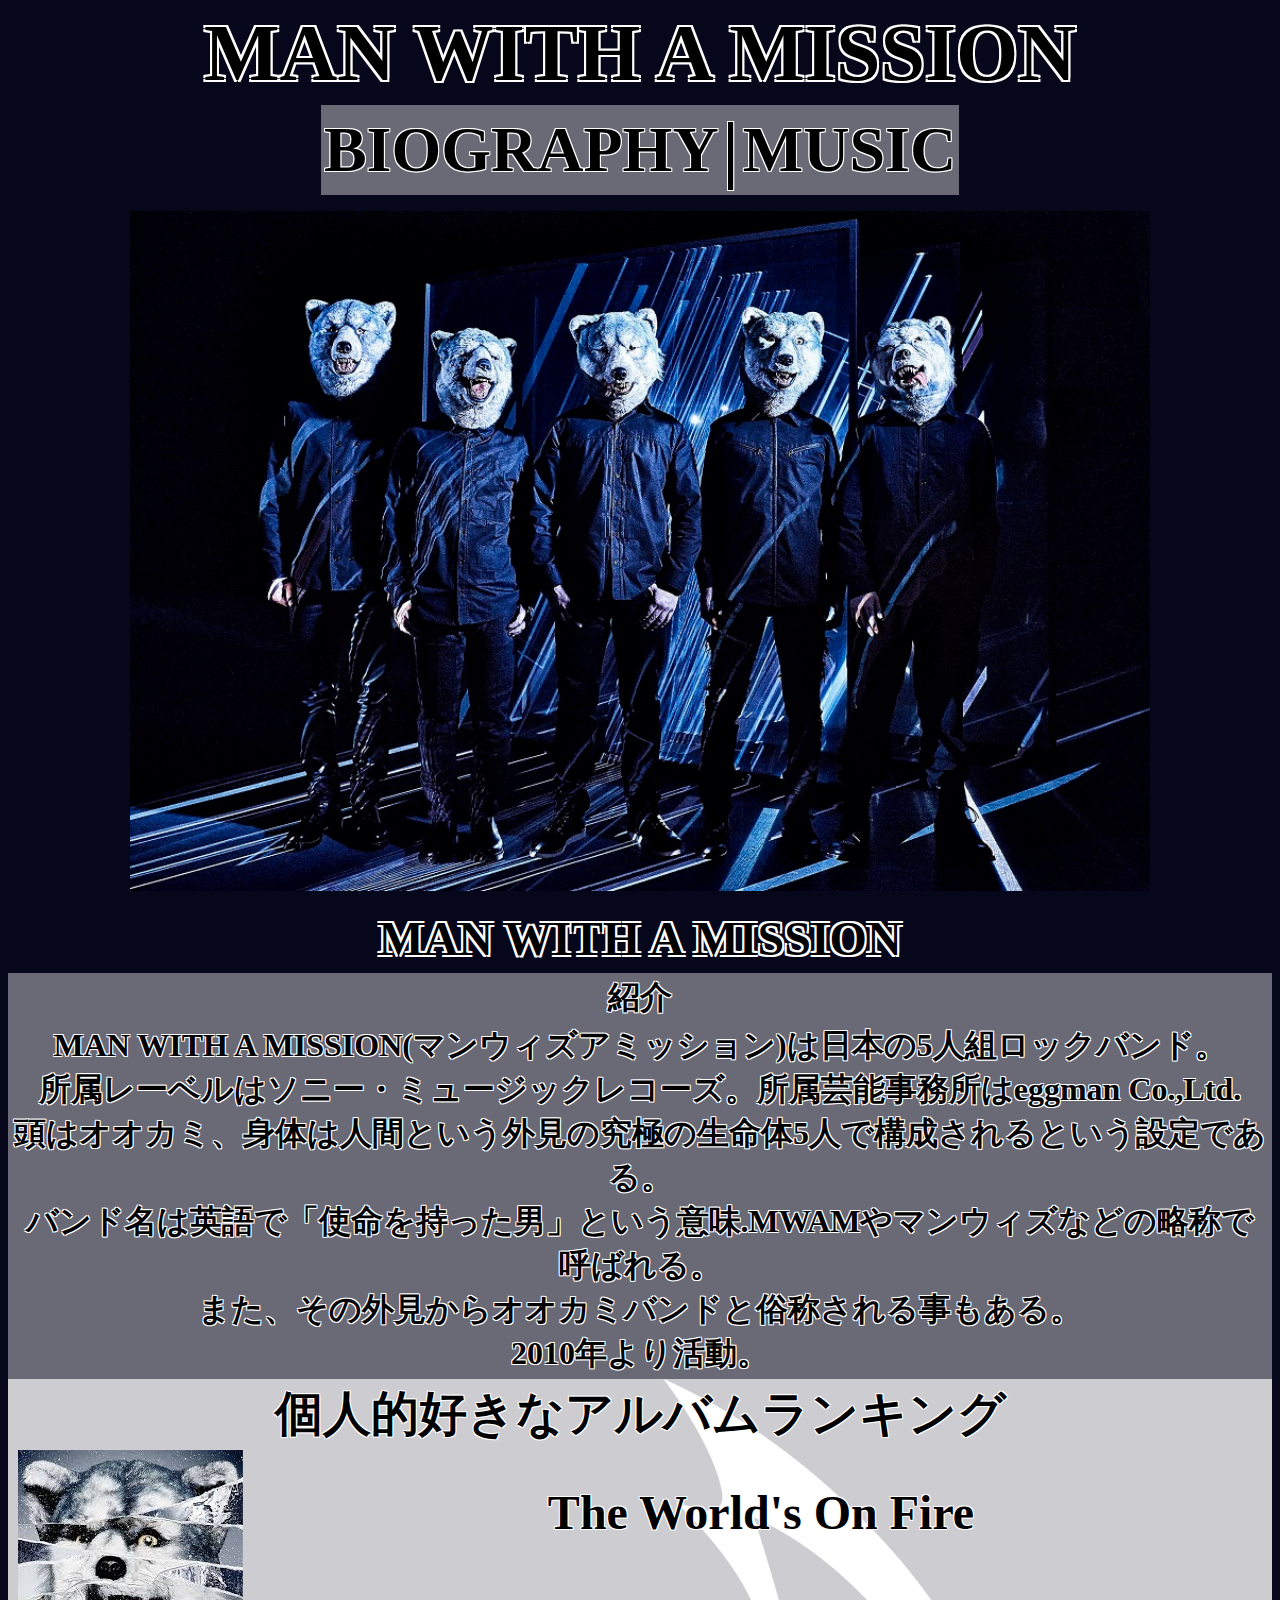
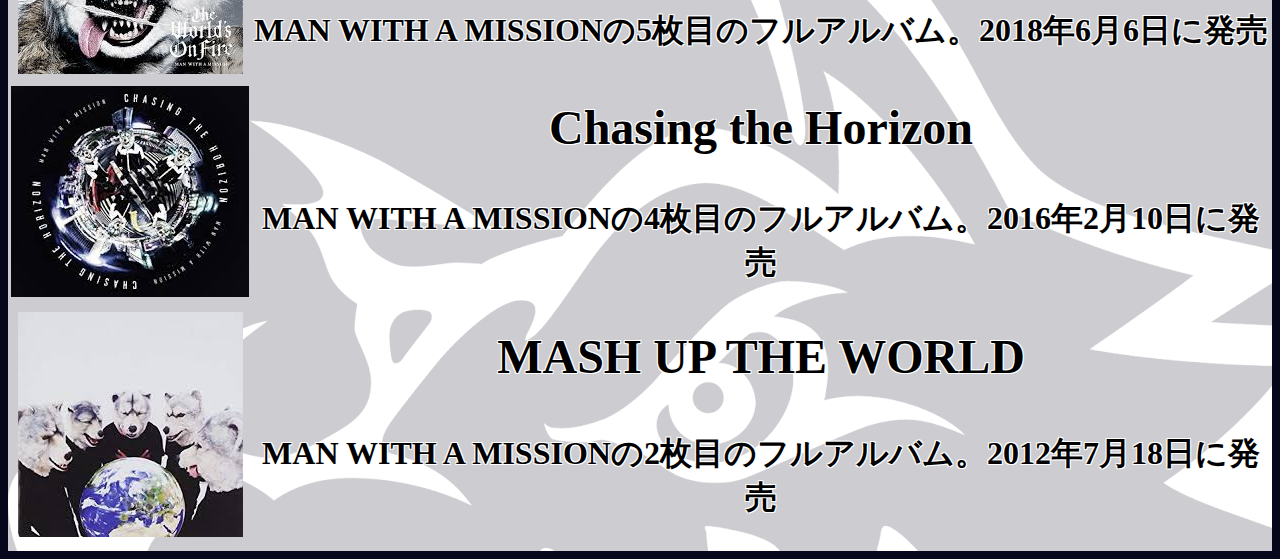
<file: grade1_WB_work/index.html>
<!doctype html>
<html lang="ja">
<head>
<meta charset="UTF-8">
<meta name="viewport" content="width=device-width, initial-scale=1.0">
<title>MAN WITH A MISSION</title>
<style type="text/css">

</style>
</head>
<link rel="stylesheet" href="text.css" type="text/css">
<body style="background: #07071b">
<!--ここからスタート-->



    <h1 style="font-size:60pt">MAN WITH A MISSION </h1>
<table>
  <tr>
    <td>
    <a href="artist.html">BIOGRAPHY</a></td>
    <td style="font-size:55pt">|</td>
    <td>
    <a href="music.html">MUSIC</a></td>

  </tr>
</table>
<div style="text-align: center;">
  <p><img src="img/mwammain.jpg" width="1020"></p>
</div>

<h2>MAN WITH A MISSION</h2>

<table id="mwam_prof">
  <tr>
    <td>紹介</td>
  </tr>
  <tr>
    <th>
    MAN WITH A MISSION(マンウィズアミッション)は日本の5人組ロックバンド。<br>
    所属レーベルはソニー・ミュージックレコーズ。所属芸能事務所はeggman Co.,Ltd. <br>
    頭はオオカミ、身体は人間という外見の究極の生命体5人で構成されるという設定である。<br>
    バンド名は英語で「使命を持った男」という意味.MWAMやマンウィズなどの略称で呼ばれる。<br>
    また、その外見からオオカミバンドと俗称される事もある。<br>
    2010年より活動。
  </th>
</tr>
</table>
<table id="alubam">
  <tr>
    <td colspan="2">個人的好きなアルバムランキング</td>
  </tr>
  <tr>
    <th rowspan="2"><img src="img/wotf_mwam.jpg"></th>
    <td colspan="2">The World's On Fire</td>
  </tr>
  <tr>
    <th>MAN WITH A MISSIONの5枚目のフルアルバム。2018年6月6日に発売</th>
  </tr>
    <td rowspan="2"><img src="img/cth_mwam.jpg"></td>
    <td colspan="2">Chasing the Horizon</td>
  </tr>
  <tr>
    <th>MAN WITH A MISSIONの4枚目のフルアルバム。2016年2月10日に発売</th>
  </tr>
  <tr>
    <td rowspan="2"><img src="img/mutw_mwam.jpg"></td>
    <td colspan="2">MASH UP THE WORLD</td>
  </tr>
  <tr>
    <th>MAN WITH A MISSIONの2枚目のフルアルバム。2012年7月18日に発売</th>
  </tr>

</table>



</body>
</html>
</file>
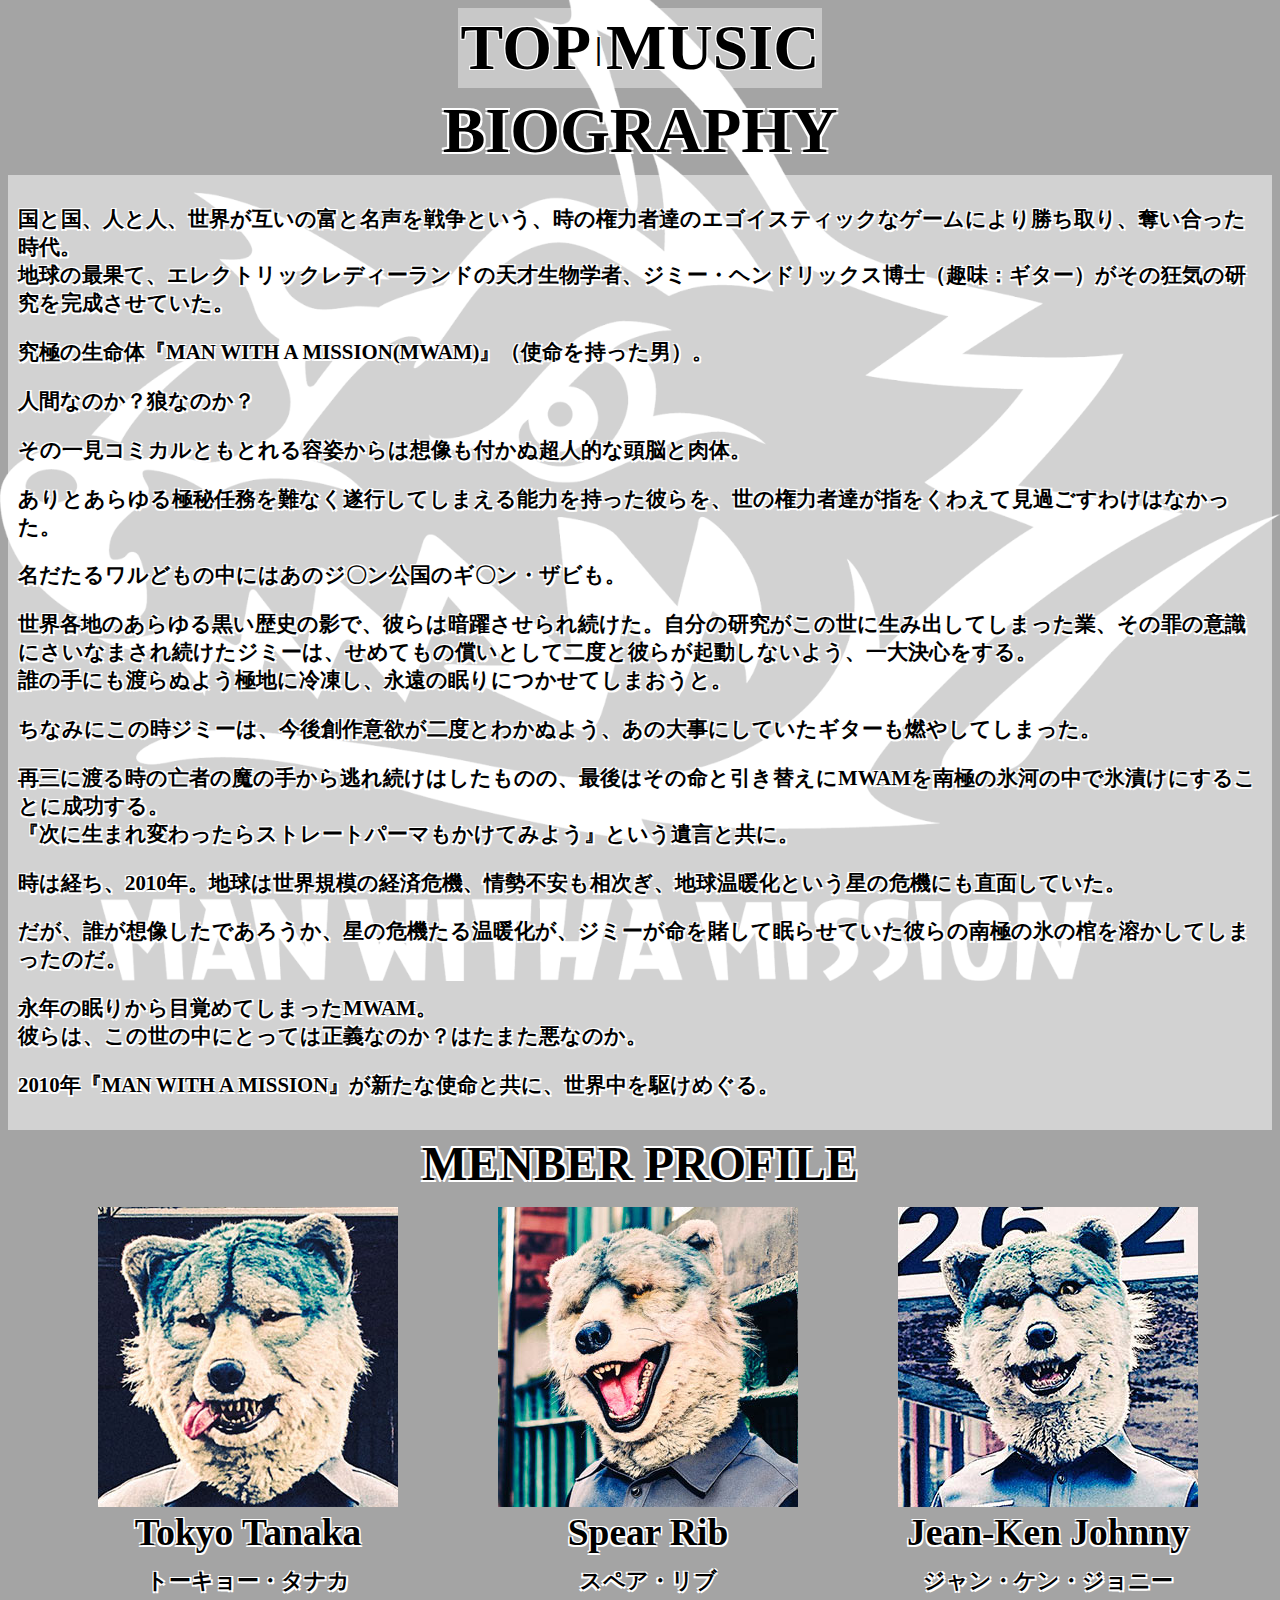
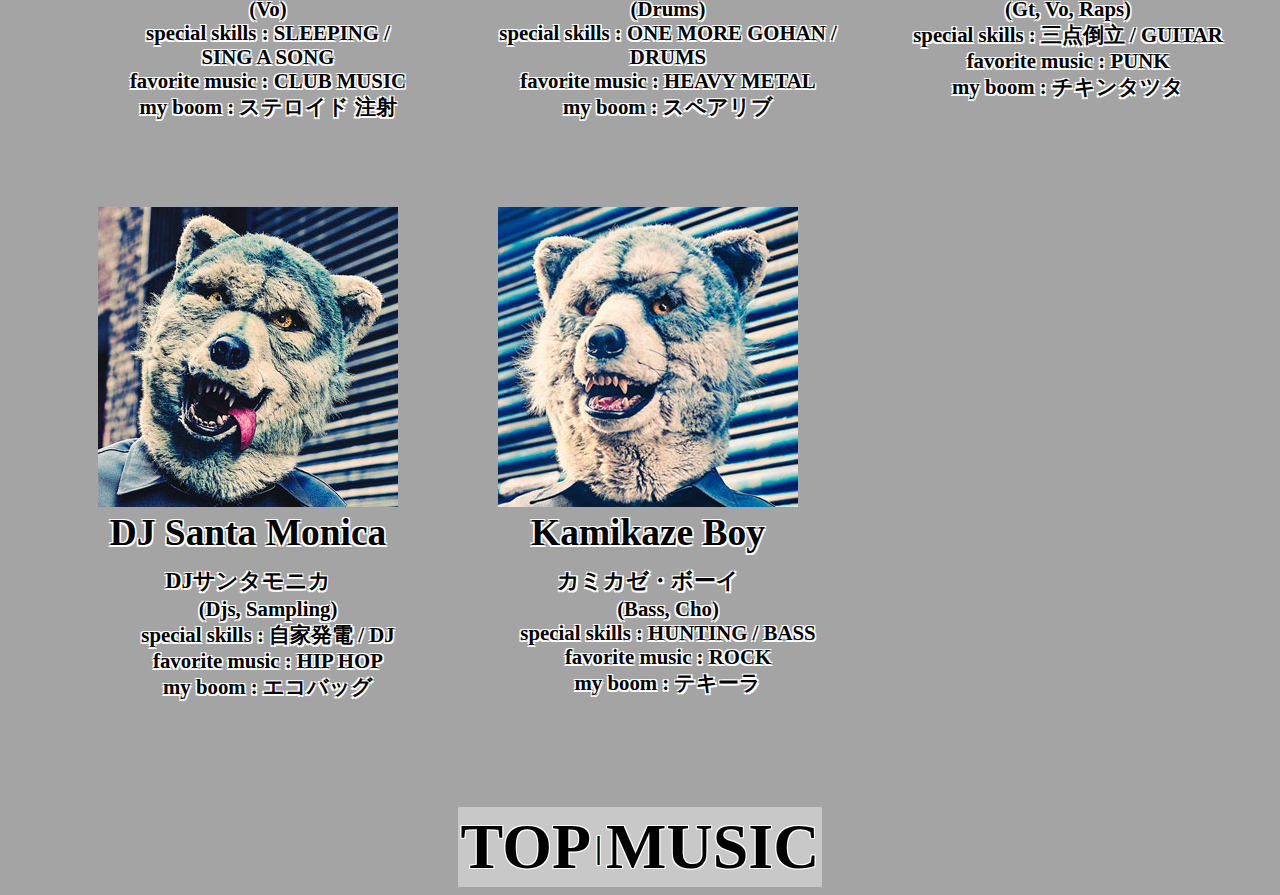
<file: grade1_WB_work/artist.html>
<!doctype html>
<html lang="ja">
<head>
<meta charset="UTF-8">
<meta name="viewport" content="width=device-width, initial-scale=1.0">
<title>biography</title>
<link rel="stylesheet" href="text.css" type="text/css">
</head>

<body style="background-color: #A4A4A4;">
<!--ここからスタート-->
<table>
    <tr>
        <td> <a href="index.html">TOP</a></td>
        <td class="line">|</td>
        <td><a href="music.html">MUSIC</a></td>
    </tr>
</table>
<h1 style="margin:0.5%">BIOGRAPHY</h1>
<div class="biography">
    <p>国と国、人と人、世界が互いの富と名声を戦争という、時の権力者達のエゴイスティックなゲームにより勝ち取り、奪い合った時代。<br />
    地球の最果て、エレクトリックレディーランドの天才生物学者、ジミー・ヘンドリックス博士（趣味：ギター）がその狂気の研究を完成させていた。</p>
    
    <p>究極の生命体『MAN WITH A MISSION(MWAM)』（使命を持った男）。</p>
 
    <p>人間なのか？狼なのか？</p>

    <p>その一見コミカルともとれる容姿からは想像も付かぬ超人的な頭脳と肉体。</p>

    <p>ありとあらゆる極秘任務を難なく遂行してしまえる能力を持った彼らを、世の権力者達が指をくわえて見過ごすわけはなかった。</p>

    <p>名だたるワルどもの中にはあのジ〇ン公国のギ〇ン・ザビも。</p>

    <p>世界各地のあらゆる黒い歴史の影で、彼らは暗躍させられ続けた。自分の研究がこの世に生み出してしまった業、その罪の意識にさいなまされ続けたジミーは、せめてもの償いとして二度と彼らが起動しないよう、一大決心をする。<br />
    誰の手にも渡らぬよう極地に冷凍し、永遠の眠りにつかせてしまおうと。</p>

    <p>ちなみにこの時ジミーは、今後創作意欲が二度とわかぬよう、あの大事にしていたギターも燃やしてしまった。</p>

    <p>再三に渡る時の亡者の魔の手から逃れ続けはしたものの、最後はその命と引き替えにMWAMを南極の氷河の中で氷漬けにすることに成功する。<br />
    『次に生まれ変わったらストレートパーマもかけてみよう』という遺言と共に。</p>

    <p>時は経ち、2010年。地球は世界規模の経済危機、情勢不安も相次ぎ、地球温暖化という星の危機にも直面していた。</p>

    <p>だが、誰が想像したであろうか、星の危機たる温暖化が、ジミーが命を賭して眠らせていた彼らの南極の氷の棺を溶かしてしまったのだ。</p>

    <p>永年の眠りから目覚めてしまったMWAM。<br />
    彼らは、この世の中にとっては正義なのか？はたまた悪なのか。</p>

    <p>2010年『MAN WITH A MISSION』が新たな使命と共に、世界中を駆けめぐる。</p>
</div>


    <h2>MENBER PROFILE</h2> 
    <ul>
        <div style="text-align: center;">
            <div class="block">
                <li>
                        <img src="img/tt1.jpg">
                    <div class="name">
                            <h3>Tokyo Tanaka<br><small>トーキョー・タナカ</small></h3>
                    </div>
                    <div class="description">
                        <ul> 
                            <li>(Vo)</li> 
                            <li>special skills : SLEEPING / <br>SING A SONG</li> 
                            <li>favorite music : CLUB MUSIC</li>
                            <li>my boom : ステロイド 注射</li> 
                        </ul>
                    </div>
                </li>
            </div>
            <div class="block">
                <li>
                        <img src="img/sr1.jpg">
                    <div class="name">
                        <h3>Spear Rib<br><small>スペア・リブ</small></h3>                    </div>
                    <div class="description">
                        <ul>
                            <li>(Drums)</li>
                            <li>special skills : ONE MORE GOHAN / DRUMS</li>
                            <li>favorite music : HEAVY METAL</li>
                            <li>my boom : スペアリブ</li>
                        </ul>
                    </div>
                </li>
            </div>
            <div class="block">
                <li>
                    <img src="img/jkj1.jpg">
                    <div class="name">
                        <h3>Jean-Ken Johnny<br><small>ジャン・ケン・ジョニー</small></h3>
                    </div>
                    <div class="description">
                        <ul> 
                            <li>(Gt, Vo, Raps)</li>
                            <li>special skills : 三点倒立 / GUITAR</li> 
                            <li>favorite music : PUNK</li> 
                            <li>my boom : チキンタツタ</li>
                        </ul>
                    </div>
                </li>
            </div>
            <div class="block">
                <li>
                    <img src="img/sm1.jpg">
                    <div class="name">
                        <h3>DJ Santa Monica<br><small>DJサンタモニカ</small></h3>
                    </div>
                    <div class="description">
                        <ul>
                            <li>(Djs, Sampling)</li>
                            <li>special skills : 自家発電 / DJ</li>
                            <li>favorite music : HIP HOP</li>
                            <li>my boom : エコバッグ</li>
                        </ul>
                    </div>
                </li>
            </div>
            <div class="block">
                <li>
                    <img src="img/kkb1.jpg">
                    <div class="name">
                        <h3>Kamikaze Boy<br><small>カミカゼ・ボーイ</small></h3>
                    </div>
                    <div class="description">
                        <ul>
                            <li>(Bass, Cho)</li>
                            <li>special skills : HUNTING / BASS</li>
                            <li>favorite music : ROCK</li>
                            <li>my boom : テキーラ</li>
                        </ul>
                    </div>
                </li>
            </div>
        </div>
        

    </ul>  
    <table>
        <tr>
            <td> <a>TOP</a></td>
            <td>|</td>
            <td><a>MUSIC</a></td>
        </tr>
    </table>


    

</body>
</html>
</file>
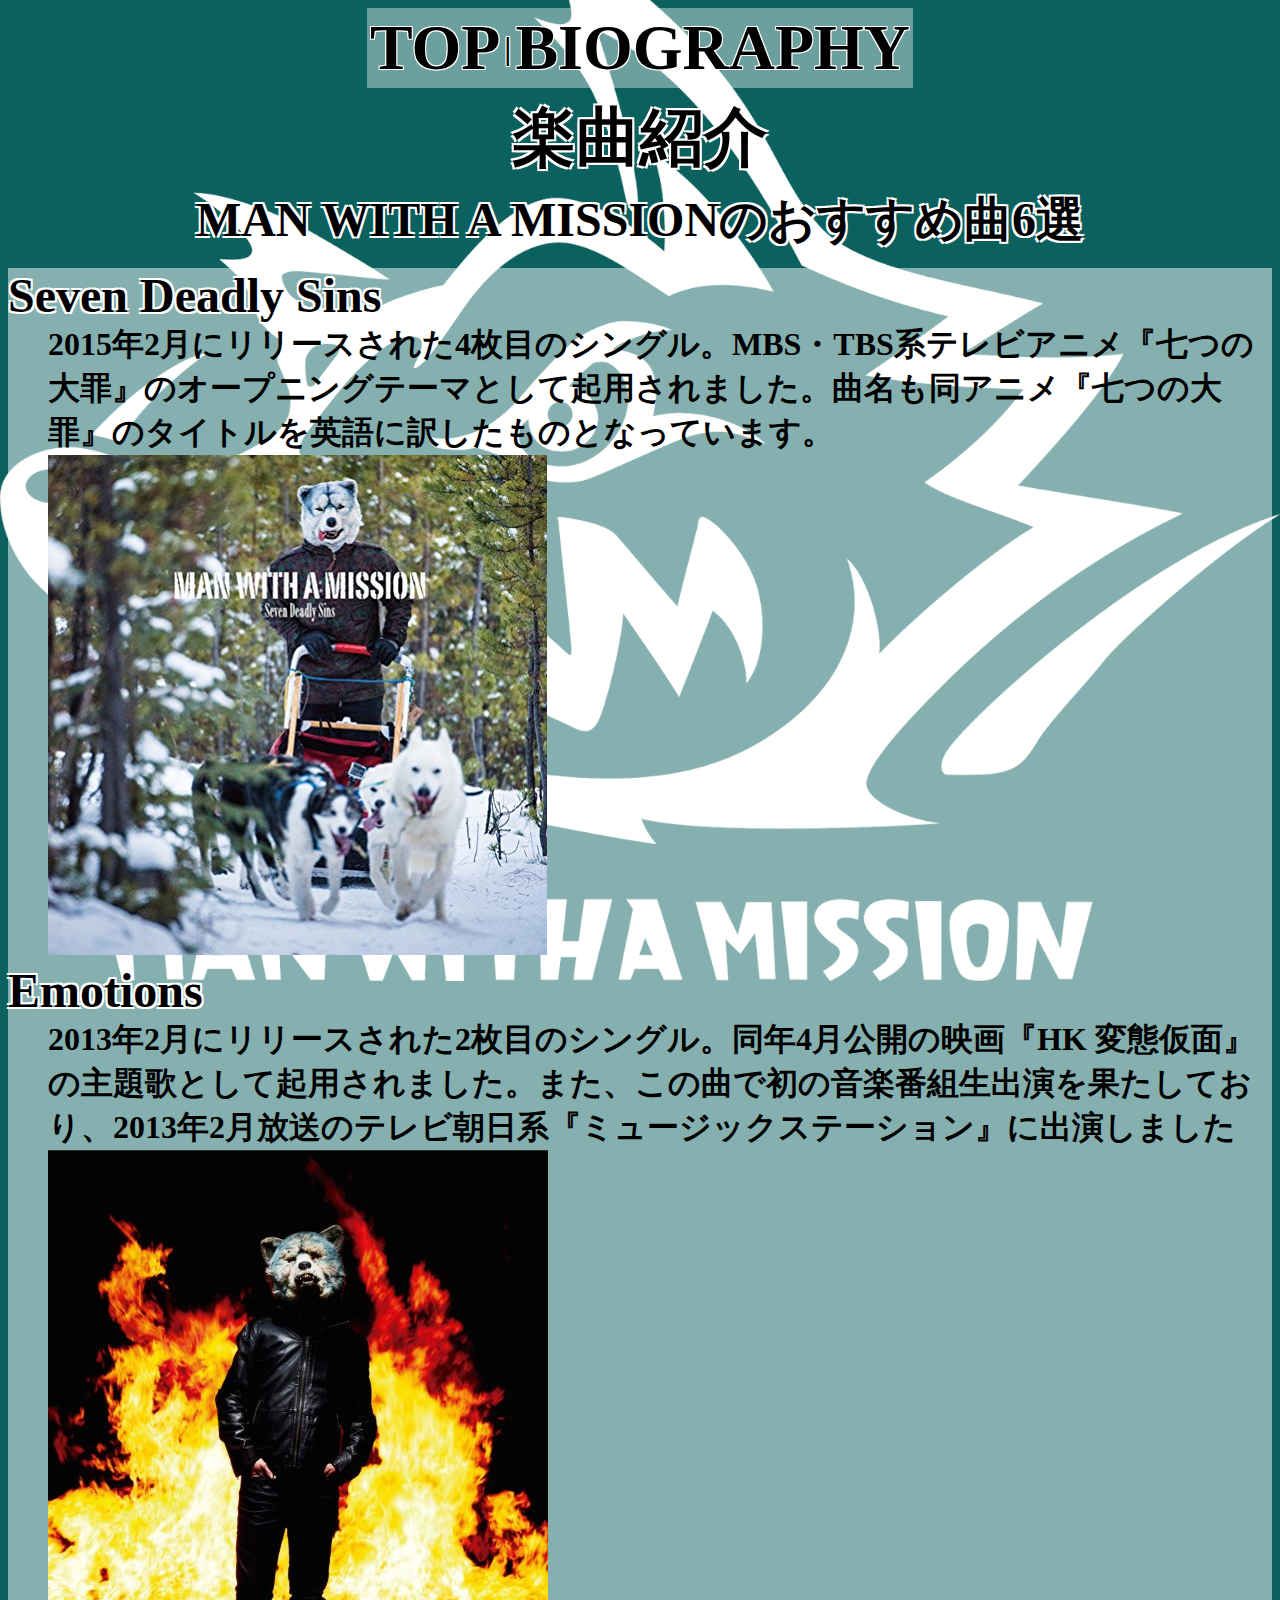
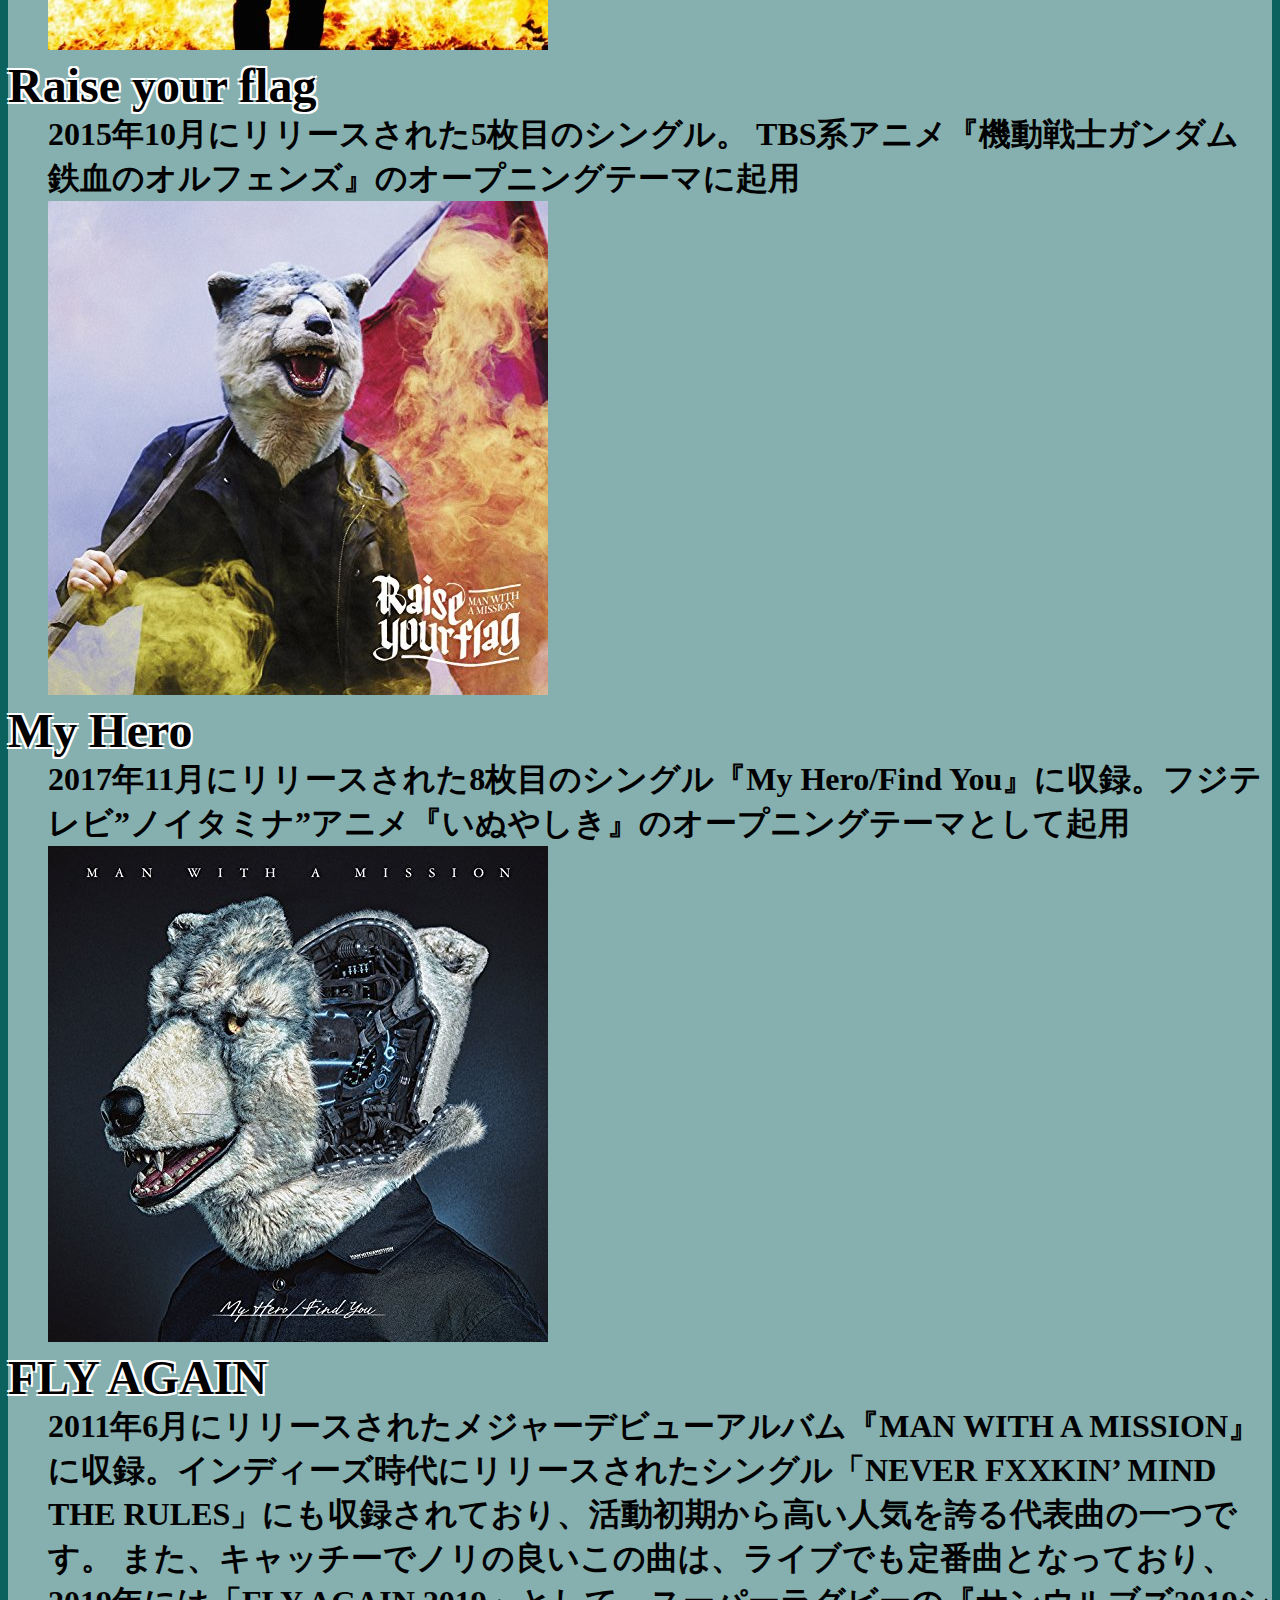
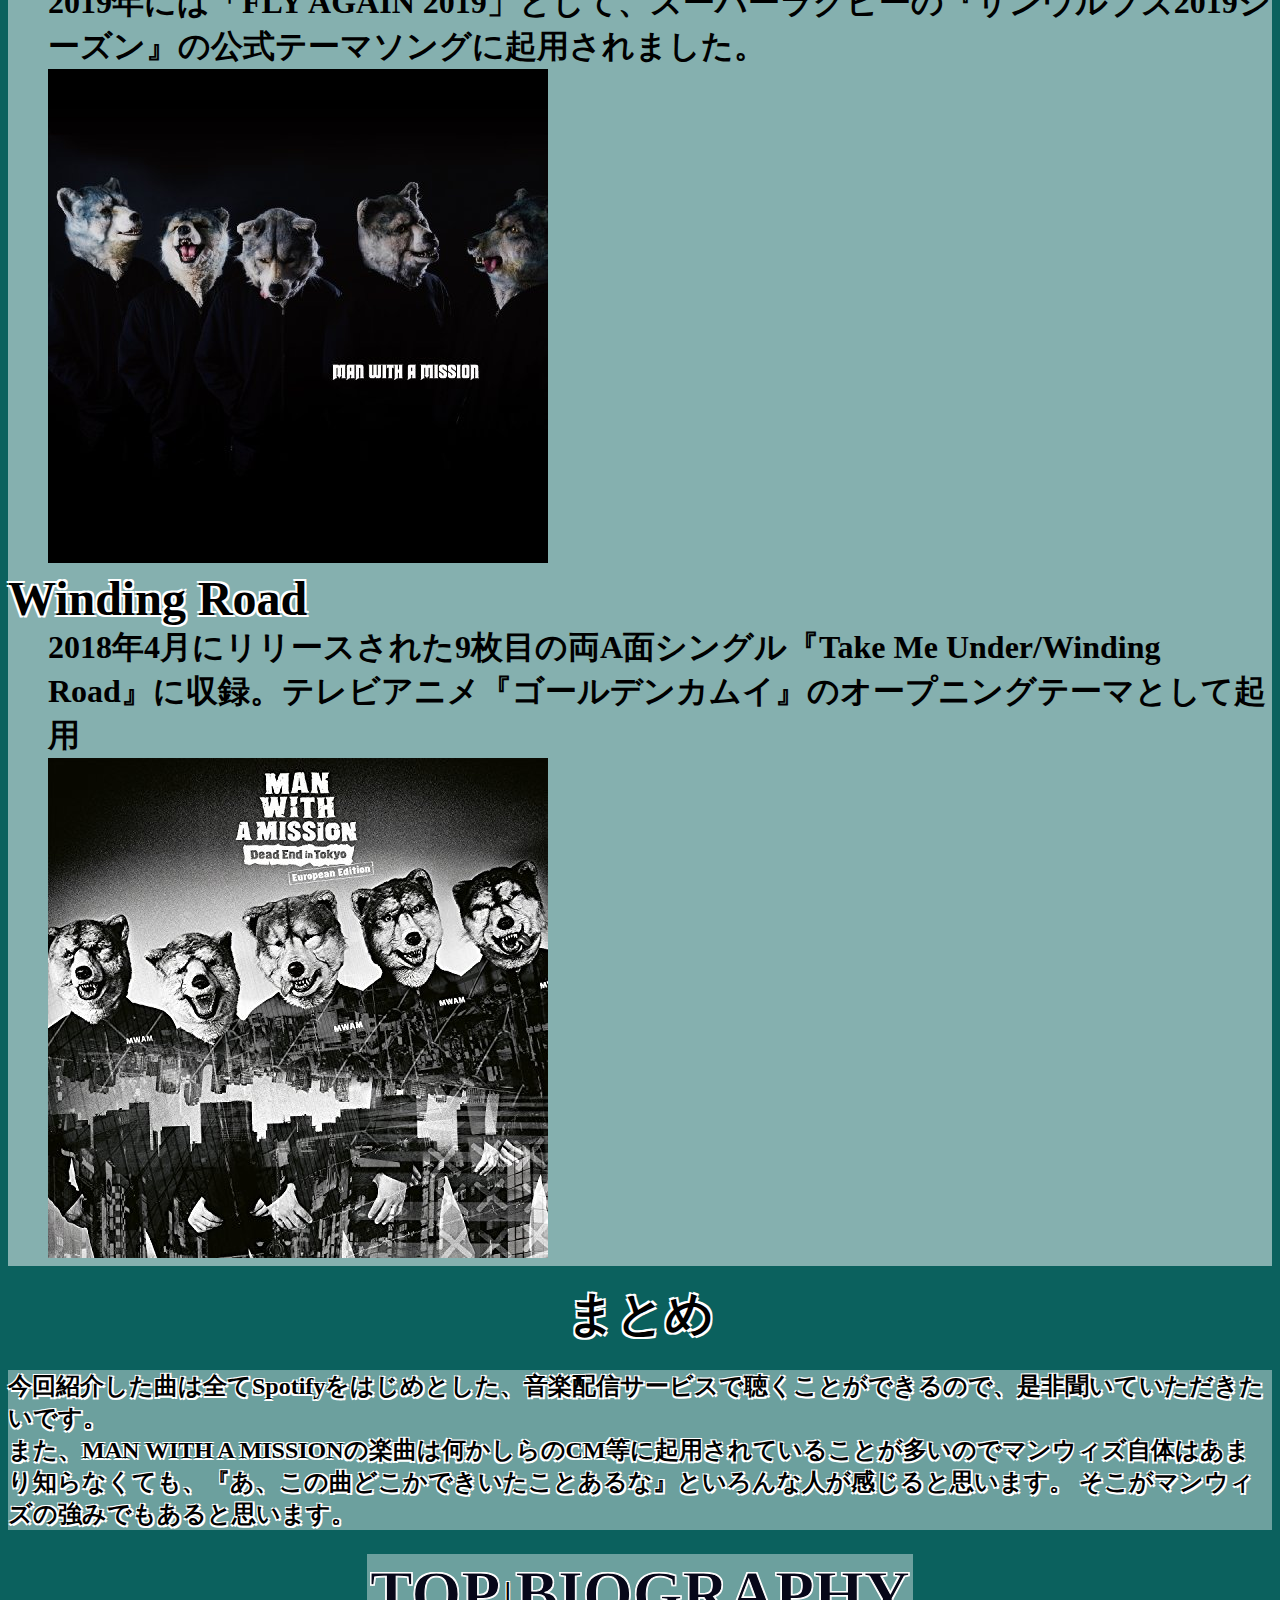
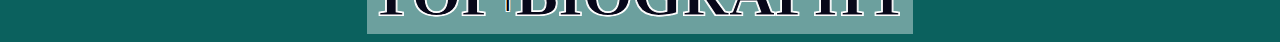
<file: grade1_WB_work/music.html>
<!doctype html>
<html lang="ja">
<head>
<meta charset="UTF-8">
<title>music</title>
<link rel="stylesheet" href="text.css" type="text/css">
</head>

<body style="background-color:#0B615E">
<!--ここからスタート-->
<table>
    <tr>
        <td><a href="index.html">TOP</a></td>
        <td class="line">|</td>
        <td><a href="artist.html">BIOGRAPHY</a></td>
    </tr>
</table>
<h1>楽曲紹介</h1>
<h2> MAN WITH A MISSIONのおすすめ曲6選</h2>
<dl> 
    <dt>  Seven Deadly Sins</dt>
    <dd>2015年2月にリリースされた4枚目のシングル。MBS・TBS系テレビアニメ『七つの大罪』のオープニングテーマとして起用されました。曲名も同アニメ『七つの大罪』のタイトルを英語に訳したものとなっています。</dd>
    <dd><img src="img/7DS.jpg"></dd>
    <dt>  Emotions</dt>
    <dd>2013年2月にリリースされた2枚目のシングル。同年4月公開の映画『HK 変態仮面』の主題歌として起用されました。また、この曲で初の音楽番組生出演を果たしており、2013年2月放送のテレビ朝日系『ミュージックステーション』に出演しました</dd>
    <dd><img src="img/EMO1.jpg"></dd>
    <dt>  Raise your flag</dt>
    <dd>2015年10月にリリースされた5枚目のシングル。
        TBS系アニメ『機動戦士ガンダム 鉄血のオルフェンズ』のオープニングテーマに起用
    </dd>
    <dd><img src="img/RYF1.jpg"></dd>
    <dt>  My Hero</dt>
    <dd>2017年11月にリリースされた8枚目のシングル『My Hero/Find You』に収録。フジテレビ”ノイタミナ”アニメ『いぬやしき』のオープニングテーマとして起用</dd>
    <dd><img src="img/MH1.jpg"></dd>
    <dt>  FLY AGAIN</dt>
    <dd>2011年6月にリリースされたメジャーデビューアルバム『MAN WITH A MISSION』に収録。インディーズ時代にリリースされたシングル「NEVER FXXKIN’ MIND THE RULES」にも収録されており、活動初期から高い人気を誇る代表曲の一つです。
            また、キャッチーでノリの良いこの曲は、ライブでも定番曲となっており、2019年には「FLY AGAIN 2019」として、スーパーラグビーの『サンウルブズ2019シーズン』の公式テーマソングに起用されました。
    </dd>
    <dd><img src="img/FA1.jpg"></dd>
    <dt>  Winding Road</dt>
    <dd>2018年4月にリリースされた9枚目の両A面シングル『Take Me Under/Winding Road』に収録。テレビアニメ『ゴールデンカムイ』のオープニングテーマとして起用</dd>
    <dd><img src="img/DET1.jpg"></dd>
</dl>
<h2>まとめ</h2>
<div id="matome">
    <p>今回紹介した曲は全てSpotifyをはじめとした、音楽配信サービスで聴くことができるので、是非聞いていただきたいです。<br>
       また、MAN WITH A MISSIONの楽曲は何かしらのCM等に起用されていることが多いのでマンウィズ自体はあまり知らなくても、『あ、この曲どこかできいたことあるな』といろんな人が感じると思います。
       そこがマンウィズの強みでもあると思います。</p>
</div>
<table align="center" style="font-family:Impact;background:rgba(255,255,255,0.4);font-size:1em">
    <tr>
        <td> <a style="font-size:55pt;color: #070719;-webkit-text-stroke: 1px #fff;text-stroke: 1px #fff;font-size: 2em" href="index.html">TOP</a></td>
        <td style="font-size:2em">|</td>
        <td><a style="font-size:55pt;color: #070719;-webkit-text-stroke: 1px #fff;text-stroke: 1px #fff;font-size: 2em" href="artist.html" style="color:white">BIOGRAPHY</a></td>
    </tr>
</table>
</body>

</html>
</file>
<file: grade1_WB_work/text.css>
@charset "UTF-8";
body{color: #000000;
    background-color: #A4A4A4;
    background-image:url(img/haikei.White.png);
    background-size:cover;
    background-position: center center;
    background-attachment: fixed;
    background-repeat: no-repeat;

}
h1{
    font-family: Impact;
    font-size:4em;
    text-align: center;
    text-shadow: 2px 2px 0 #fff,
                -2px 2px 0 #fff,
                 2px -2px 0 #fff,
                -2px -2px 0 #fff;
    margin: 0.5%
}
h2{font-family: Impact;
    font-size:3em;
    text-align: center;
    text-shadow: 2px 2px 0 #fff,
                -2px 2px 0 #fff,
                 2px -2px 0 #fff,
                -2px -2px 0 #fff;
    margin: 0.5%
}
h3{
    margin: 0
}
small{
    font-size:0.6em;
    margin: 0
}
div{font-family:"メイリオ";
    font-weight :bold;
    text-shadow: 1.5px 1.5px 0 #fff,
             -1.5px 1.5px 0 #fff,
             1.5px -1.5px 0 #fff,
             -1.5px -1.5px 0 #fff;

}
.biography{font-size :1.3em;
           padding:10px;
           background-color:rgba(255,255,255,0.5);

}
.description{font-size:1.3em;
}
ul {list-style: none;
}

.name{font-family: Impact;font-size: 2em

}
dl{background-color:rgba(255,255,255,0.5)}


dt{
   font-family:Impact;
   font-size: 3em;
   font-weight :bold;
    text-shadow: 2px 2px 0 #fff,
             -2px 2px 0 #fff,
             2px -2px 0 #fff,
             -2px -2px 0 #fff;

}
dd{font-family:メイリオ;
   font-size: 2em;
   font-weight :bold;
    text-shadow: 2px 2px 0 #fff,
             -2px 2px 0 #fff,
             2px -2px 0 #fff,
             -2px -2px 0 #fff,

}
table{text-align:center;
     margin:0 auto;
     background-color:rgba(255,255,255,0.4);
     clear: both;
     font-weight:bold;
     font-family:Impact;
     text-shadow:
   -1px -1px 0 #fff,
    1px -1px 0 #fff,
    -1px 1px 0 #fff,
     1px 1px 0 #fff;
}
th{font-size: 1em;

}
td{font-size: 2em;
   font-family:Impact;

}
a{  font-size:2em;
    font-family:Impact;
    text-decoration: none;
    text-align: center;

}
a:link { color: #000000; }
a:visited { color: #555555; }
a:hover { color: #3a3f41; }
a:active { color: #888ae9; }
#mwam_prof th{
    font-size:2em;
    font-family:メイリオ;
    font-weight:bold;
}
#alubam {
    background-image:url(img/haikei.White.png);
    background-color:rgb(255,255,255,0.8);

}
#alubam td{
    font-size:3em;
}
#alubam th{
    font-size:2em;

}
#matome {font-size:1.5em;
         background-color: rgb(255,255,255,0.4)

}
.block{
    float: left;
    width:400px;
    height:600px;
}
</file>
